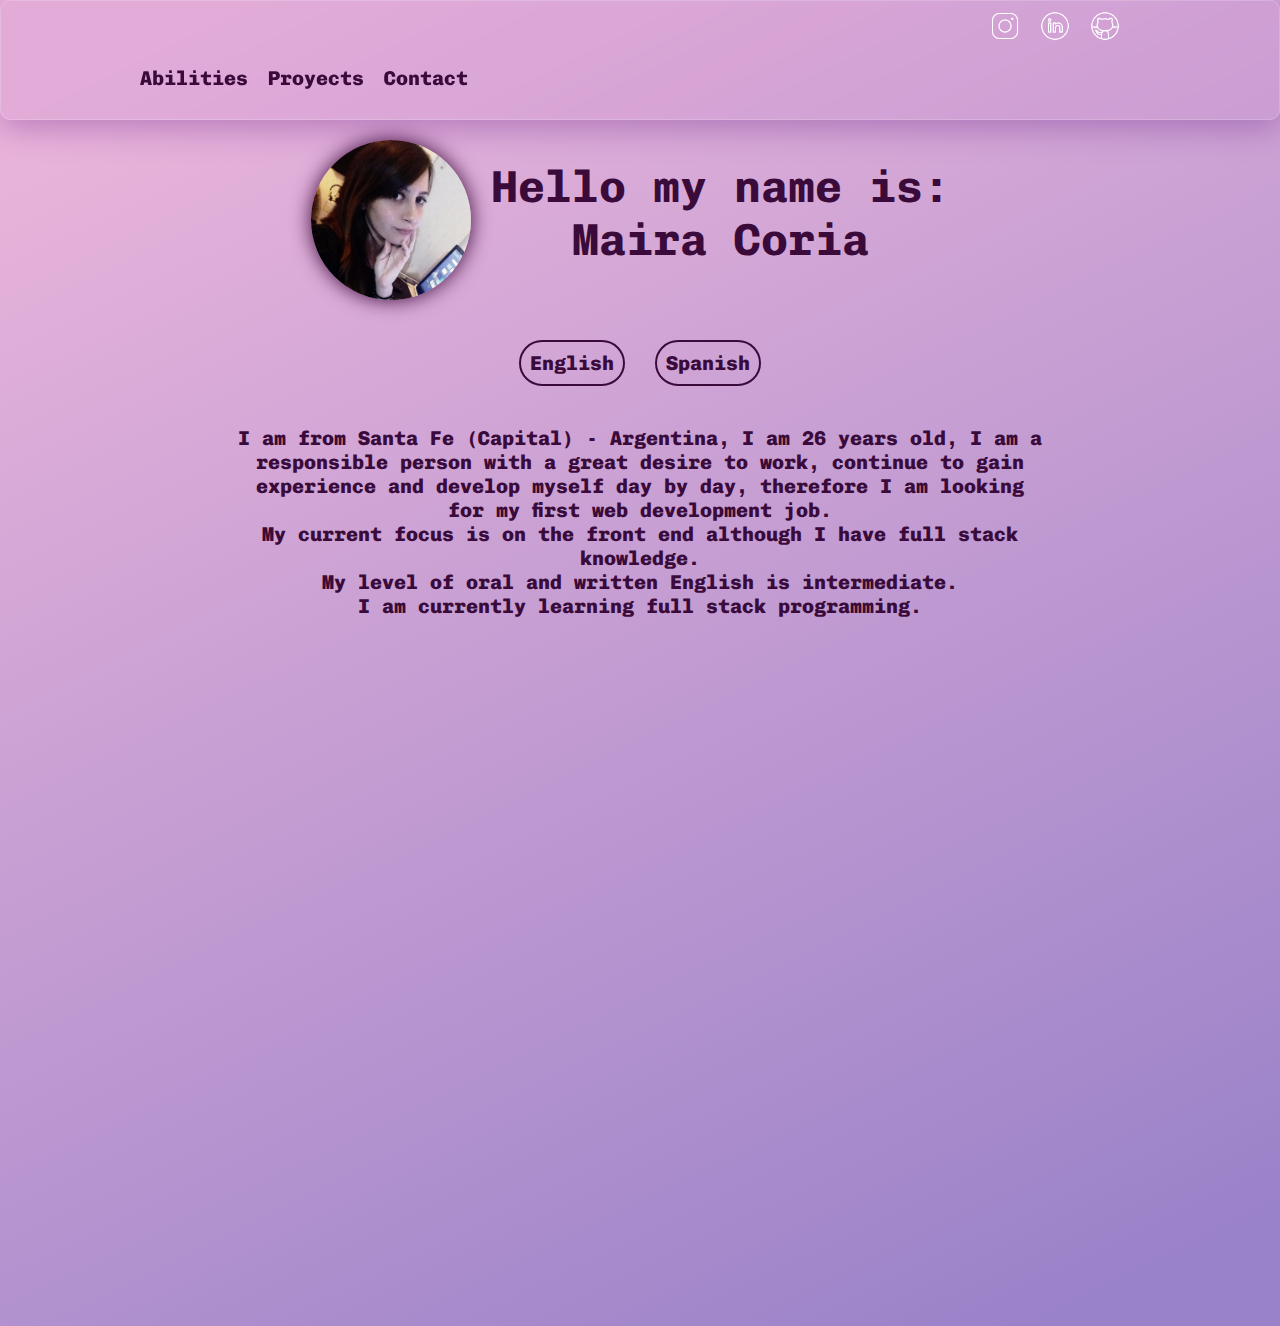
<file: index.html>
<!DOCTYPE html>
<html lang="en">

<head>
    <meta charset="UTF-8">
    <meta http-equiv="X-UA-Compatible" content="IE=edge">
    <meta name="viewport" content="width=device-width, initial-scale=1.0">
    <link type="text/css" href="css/header.css" rel="stylesheet">
    <link type="text/css" href="css/me.css" rel="stylesheet">
    <script defer src="js/js.js"></script>
    <title>Mai Porfolio</title>
</head>

<body>

    <header class="header">
        <div class="container-social">
            <ul class="social-media">
                <li><a href="https://www.instagram.com/darling.sport/" target="_blank"><img
                            src="img/icons8-instagram-50.png" width="30px" height="30px" alt="Instagram"></a>
                </li>
                <li><a href="https://www.linkedin.com/in/maira-coria-81844918a/" target="_blank"><img
                            src="img/icons8-linkedin-circled-50.png" width="30px" height="30px" alt="Linkeding"></a>
                </li>
                <li><a class="pointer" href="https://github.com/mai1209" target="_blank"><img
                            src="img/icons8-github-50.png" width="30px" height="30px" alt="GitHub"></a>
                </li>

            </ul>
        </div>
        <div class="container-menu">
            <ul class="nav-menu">
                <li><a class="Abilities " href="abilities.html">Abilities</a></li>
                <li><a class="Proyects" href="work.html">Proyects</a></li>
                <li><a class="Contact" href="contact.html">Contact</a></li>
            </ul>
        </div>

    </header>
    <div class="foto-container">
        <img class="foto" src="img//foto6.png">
        <h1 class="title">Hello my name is:<br>
            Maira Coria
        </h1>

    </div>

    <div class="boton">
        <a href="#" class="btn button1"> English</a>
        <a href="#" class="btn button2"> Spanish</a>
    </div>

    <div class="background">
        <div class="me">
            <p class="text1">I am from Santa Fe (Capital) - Argentina, I am 26 years old, I am a responsible person with
                a great
                desire to work, continue to gain experience and develop myself day by day, therefore I am looking for my
                first web development job.<br>
                My current focus is on the front end although I have full stack knowledge.<br>
                My level of oral and written English is intermediate.<br>
                I am currently learning full stack programming.<br></p>
        </div>
    </div>





</body>

</html>
</file>
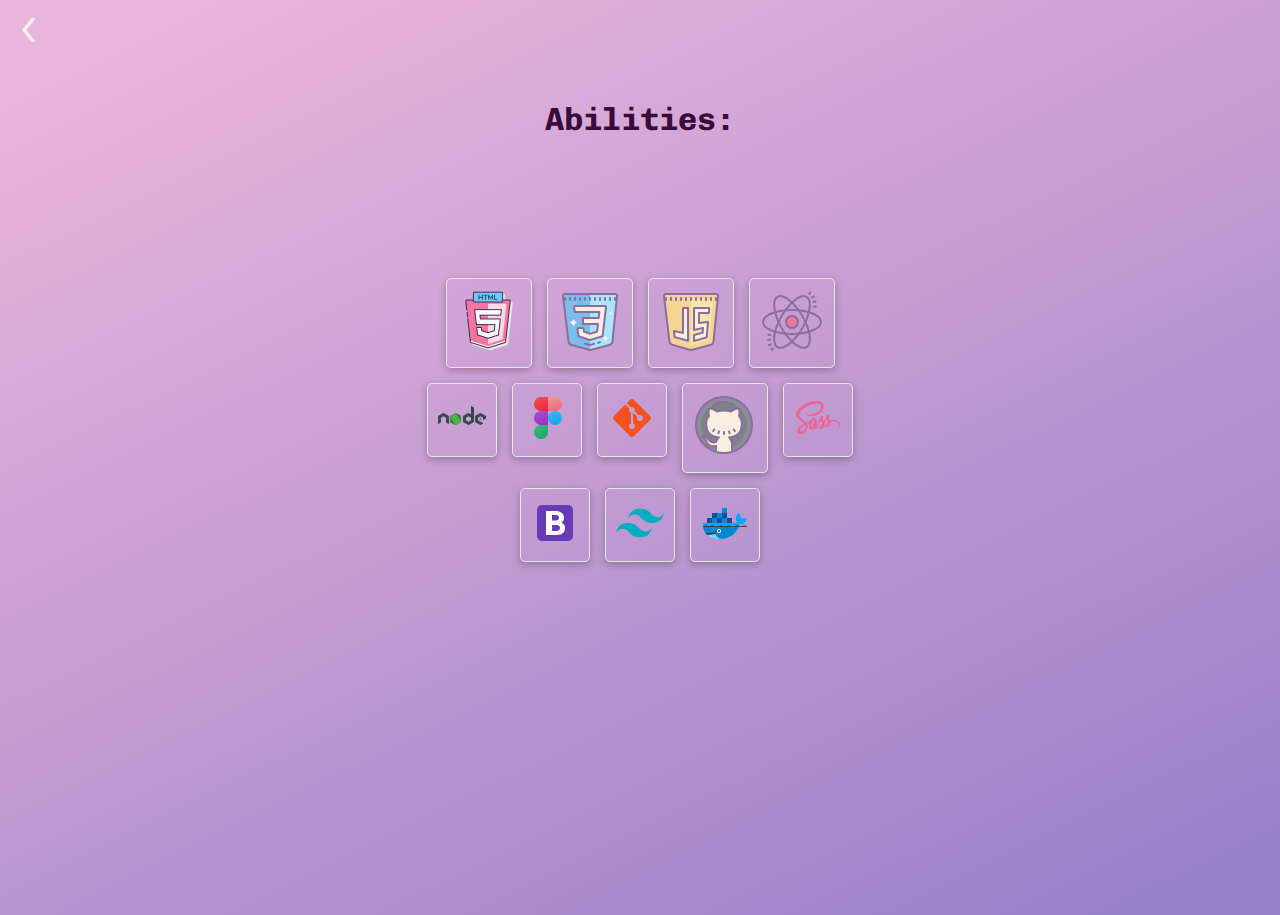
<file: abilities.html>
<!DOCTYPE html>
<html lang="en">
<head>
    <meta charset="UTF-8">
    <meta http-equiv="X-UA-Compatible" content="IE=edge">
    <meta name="viewport" content="width=device-width, initial-scale=1.0">
    <link type="text/css" href="css/abilities.css" rel="stylesheet">
    <title>Document</title>
</head>
<body>
    <div class="button">
        <a class="btn" href="index.html"><img class="btn" src="img/icons8-galón-izquierdo-30.png"></a>
    </div>
   <div class="abilities">
    <h1>Abilities:</h1>
    <ul>
        <li><img src="img/icons8-html-5-64.png " alt="html"></li>
        <li><img src="img/icons8-css3-64.png" alt="css"></li>
        <li><img src="img/icons8-logotipo-de-javascript-64.png" alt="JS"></li>
        <li><img src="img/icons8-reaccionar-64.png" alt="bootstrap"></li>
        <li><img src="img/icons8-nodejs-48.png" alt="nodejs"></li>
        <li><img src="img/icons8-figma-48.png" alt="figma"></li>
        <li><img src="img/icons8-git-48.png" alt="git"></li>
        <li><img src="img/icons8-github-64.png" alt="github"></li>
        <li><img src="img/icons8-sass-48.png" alt="sass"></li>
        <li><img src="img/icons8-oreja-48.png" alt=""></li>
        <li><img src="img/icons8-tailwindcss-48.png" alt="tailwind"></li>
        <li><img src="img/icons8-estibador-48.png" alt=""></li>
        
    </ul>
   </div> 
</body>
</html>
</file>
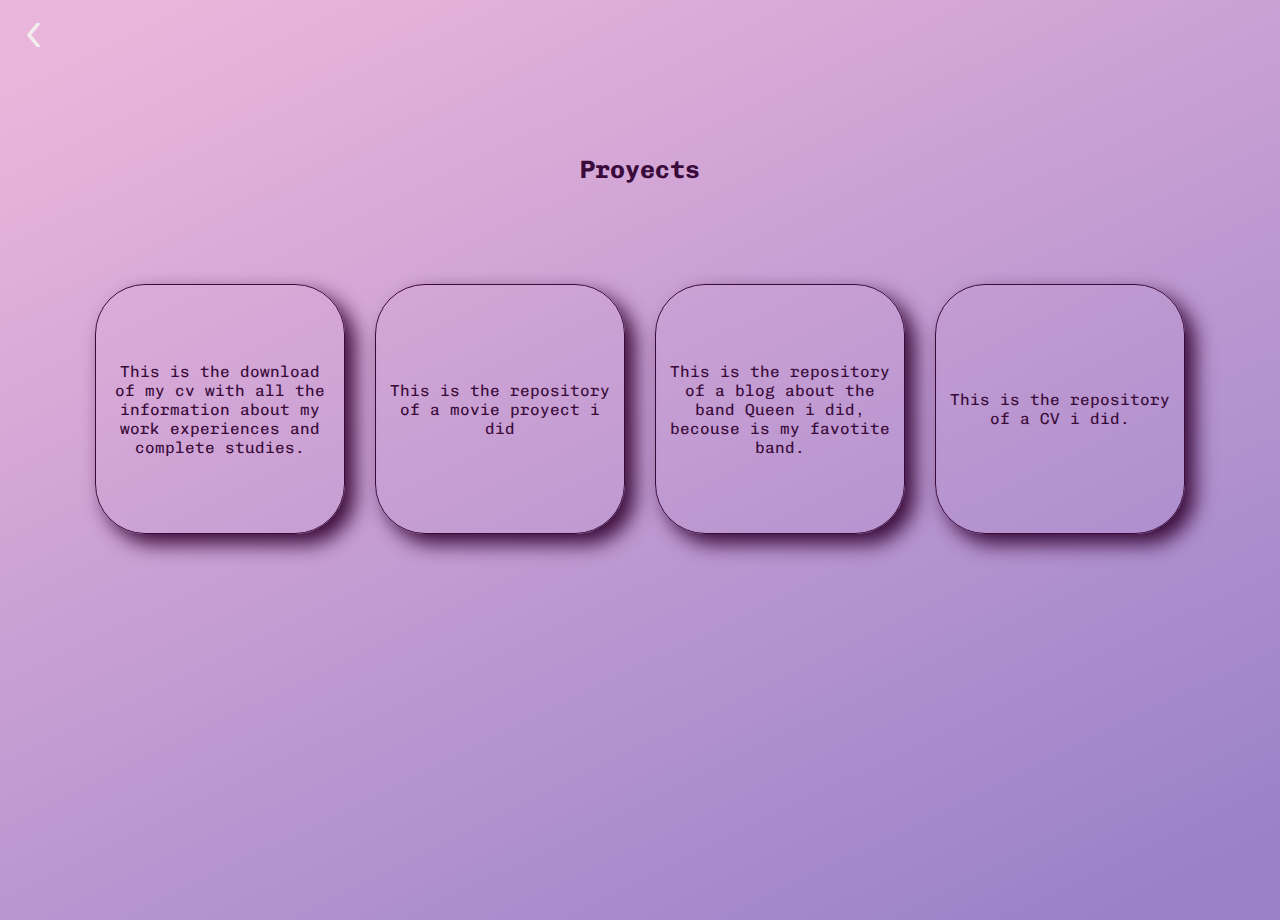
<file: work.html>
<!DOCTYPE html>
<html lang="en">

<head>
    <meta charset="UTF-8">
    <meta http-equiv="X-UA-Compatible" content="IE=edge">
    <meta name="viewport" content="width=device-width, initial-scale=1.0">
    <link type="text/css" href="css/work.css" rel="stylesheet">
    <title>Document</title>
</head>

<body>

    <div class="button">
        <a class="btn" href="index.html"><img class="btn" src="img/icons8-galón-izquierdo-30.png"></a>
        <h1 class="title" >Proyects</h1>
        <div class="coming">
            
            <div class="cv">
                <p>
                    This is the download of my cv with all the information about my work experiences and
                    complete studies.
                </p>
                <div class="cv-info contenedor2">
                    <a class="cv-info" download="CVmai2023" href="img/CVMai2023.pdf">Dawnload the CV</a>
                </div>

            </div>
            <div class="movie">
                <p>This is the repository of a movie proyect i did </p>
                <div class="movie-info contenedor4">
                    <a class="movie-info" href="https://github.com/mai1209/tpmovie-react" target="_blank">Github project movies</a>
                </div>

            </div>

            <div class="blog">
                <p>
                  This is the repository of a blog about the band Queen i did, becouse is my favotite band.  
                </p>
                <div class="blog-info contenedor5">
                    <a class="blog-info" href="https://github.com/mai1209/trabajo1" target="_blank">Github blog Queen</a>
                </div>

            </div>

            <div class="CV2">
                <p>
                  This is the repository of a CV i did. 
                </p>
                <div class="CV2-info contenedor6">
                    <a class="blog-info" href="https://maira-cv.netlify.app/" target="_blank">CV page</a>
                </div>

            </div>

        </div>
    </div>

</body>

</html>
</file>
<file: css/header.css>
@import url('https://fonts.googleapis.com/css2?family=Caveat:wght@500&family=Chivo+Mono:ital,wght@1,300&family=Fira+Sans&family=Inter&family=Island+Moments&family=Noto+Sans:ital@1&family=Playfair+Display:ital,wght@1,400;1,500&family=Raleway:ital,wght@0,400;1,300&family=Roboto:wght@300&display=swap');




* {
    margin: 0;
    padding: 0;
    box-sizing: border-box;
    font-family: 'Chivo Mono', monospace;
    cursor: url("../img/cursor2.png") 10 5, pointer;
}


header {
    display: flex;
    flex-direction: column;
    width: 100%;
    height: 120px;
    margin-bottom: 10px;
    background: rgba(195, 135, 204, 0.2);
    box-shadow: 0 8px 32px 0 rgba(102, 31, 135, 0.37);
    backdrop-filter: blur(5px);
    -webkit-backdrop-filter: blur(5px);
    border-radius: 10px;
    border: 1px solid rgba(255, 255, 255, 0.18);
    position: fixed;

}



li,
a {
    list-style: none;
    color: #3a0b3a;
    text-decoration: none;
    padding: 5px;
    cursor: pointer;
    font-size: 15px;
    font-weight: 800;
    cursor: url("../img/pointer.png") 10 5, pointer;

}

.nav-menu a:hover {
    border: solid 3px #d141d1;
    transition: 0.3s;
}


img {

    color: aliceblue;
    cursor: url("../img/pointer.png") 10 5, pointer;
}

.social-media {
    display: flex;
    justify-content: flex-end;
    max-width: 980px;
    margin: auto;
    padding-top: 5px;


}


.nav-menu {
    display: flex;
    max-width: 1020px;
    margin: auto;

}

.container-menu {
    padding-top: 10px;
}



@media (min-width:980px) {


    a {

        font-size: 20px;
        font-weight: 800;

    }
}
</file>
<file: css/me.css>
@import url('https://fonts.googleapis.com/css2?family=Caveat:wght@500&family=Chivo+Mono:ital,wght@1,300&family=Fira+Sans&family=Inter&family=Island+Moments&family=Noto+Sans:ital@1&family=Playfair+Display:ital,wght@1,400;1,500&family=Raleway:ital,wght@0,400;1,300&family=Roboto:wght@300&display=swap');



* {
  margin: 0;
  padding: 0;
  box-sizing: border-box;
  font-family: 'Chivo Mono', monospace;
  cursor: url("../img/cursor2.png" ) 10 5 , pointer;

  

}



body {
  background:
    linear-gradient(334deg, rgb(154, 130, 201) 0% 6.00%, rgb(234, 181, 219) 94.00% 100%);
  background-repeat: no-repeat;
  background-size: cover;
  background-attachment: scroll;
  background-position: center;
 
 

}

.background {
 
  margin: auto;
  height: 100vh;


}

.text1 {
  
  color:#3a0b3a;
  margin: auto;
  max-width: 90vh;
  text-align: center;
}

.me-spanish {
  display: none;
}

.title {
  color: #3a0b3a;
  text-align: center;
  font-size: 25px;
  padding: 20px;

  animation: mover2 3s ;
}



.boton {
  display: flex;
  justify-content: center;
  padding: 40px;
  gap: 30px;
  
}

.btn{
  border: 2px solid #3a0b3a;
  border-radius: 50px;
  padding: 9px;
}

.btn:hover{
  color:#d141d1;
}



.foto{
  width: 90px;
  height: 90px;
  border-radius: 90px;
  
  box-shadow: 0px 0px 20px  #3a0b3a;

  animation: mover 3s ;
 

}

.foto-container{
  padding-top: 140px;
  display: flex;
  justify-content: center;
}

@keyframes mover {
  0% {
    transform: translatex(300%);
    
  }

  100% {
    transform: translatex(0);
    
  }
}


@keyframes mover2 {
  0% {
    transform: translatex(-40%);
    color: rgba(255, 255, 255, 0.842); 
  }

  100% {
    transform: translatex(0);
    
  }
}

@media (min-width:980px) {
  .me {
    font-size: 20px;
    font-weight: 800;
    
  }

  .title {
    font-size: 45px;
  }

  .foto{
    width: 160px ;
    height: 160px;
  }
  


}
</file>
<file: css/abilities.css>
@import url('https://fonts.googleapis.com/css2?family=Caveat:wght@500&family=Chivo+Mono:ital,wght@1,300&family=Fira+Sans&family=Inter&family=Island+Moments&family=Noto+Sans:ital@1&family=Playfair+Display:ital,wght@1,400;1,500&family=Raleway:ital,wght@0,400;1,300&family=Roboto:wght@300&display=swap');




* {
  margin: 0;
  padding: 0;
  box-sizing: border-box;
  font-family: 'Chivo Mono', monospace;
  cursor: url("../img/cursor2.png" ) 10 5 , pointer;
}



.button{
  display: flex;
  justify-content: flex-start;
  margin: 15px;
  
}





a {
  text-decoration: none;
  font-size: 20px;
  font-weight: 500;
}

body {
  background:
    linear-gradient(334deg, rgb(154, 130, 201) 0% 6.00%, rgb(234, 181, 219) 94.00% 100%);
  background-repeat: no-repeat;
  background-size: cover;
  background-attachment: scroll;
  background-position: center;
  height: 100vh;
  color:  #3a0b3a;


}

h1{

 text-align: center;
 margin: 50px;

}



ul {
 display: flex;
 flex-wrap: wrap;
 margin: auto;
 padding-top: 10vh;
 max-width: 90vh;
 justify-content: center;
 gap: 15px;

}



li {
  display: inline-block;
  text-align: center;
  padding: 10px;
  border: solid 1px rgb(230, 230, 230);
  border-radius: 5px;
  box-shadow: 0 2px 10px rgba(0, 0, 0, 0.16), 0 3px 6px rgba(0, 0, 0, 0.1);
  text-decoration: none;
  transition: 0.3s ease all;
  height: fit-content;
  
 }

li:hover{
 -webkit-transform: rotate(360deg);transform: rotate(360deg);
 
}
 img{
  cursor: url("../img/pointer.png" ) 10 5 , pointer;
 }
 


.btn{
  
  cursor: url("../img/pointer.png" ) 10 5 , pointer;
}



@media (min-width:980px) {
  ul {
    height: 350px;
    width: 450px;

  }

 

}
</file>
<file: css/work.css>
@import url('https://fonts.googleapis.com/css2?family=Caveat:wght@500&family=Chivo+Mono:ital,wght@1,300&family=Fira+Sans&family=Inter&family=Island+Moments&family=Noto+Sans:ital@1&family=Playfair+Display:ital,wght@1,400;1,500&family=Raleway:ital,wght@0,400;1,300&family=Roboto:wght@300&display=swap');


 * {
   margin: 0;
   padding: 0;
   box-sizing: border-box;
   font-family: 'Chivo Mono', monospace;
   cursor: url("../img/cursor2.png") 10 5, pointer;
 }

 body {
   background:
     linear-gradient(334deg, rgb(154, 130, 201) 0% 6.00%, rgb(234, 181, 219) 94.00% 100%);
   background-repeat: no-repeat;
   background-size: cover;
   background-attachment:scroll;
   height: 100vh;
   background-position: center;
   color: #3a0b3a;
   
   


 }

 .coming {
   display: flex;
   justify-content: center;
   flex-wrap: wrap;
   align-items: center;
   gap: 30px;
  




 }

 .button {
   display: flex;
   justify-content: flex-start;
   flex-direction: column;
   margin: 20px;


 }

 .btn {
   cursor: url("../img/pointer.png") 10 5, pointer;
 }


 .cv,
 .movie,
 .blog,
 .CV2{
   border: 1px solid #3a0b3a;
   border-radius: 50px;
   box-shadow: 10px 10px 20px #3a0b3a;
   height: 250px;
   width: 250px;
   display: flex;
   align-items: center;
   justify-content: center;
   text-align: center;
   padding: 10px;
   position: relative;
   


 }

 .cv-info,
 .movie-info,
 .blog-info,
 .CV2-info{
   height: 250px;
   width: 250px;
   display: flex;
   align-items: center;
   justify-content: center;
   text-align: center;
   cursor: url("../img/pointer.png") 10 5, pointer;
   color: aliceblue;
 }


 .contenedor2,
 .contenedor4,
 .contenedor5,
 .contenedor6 {
   border: 1px solid #3a0b3a;
   border-radius: 50px;
   box-shadow: 10px 10px 20px #3a0b3a;
   position: absolute;
   top: 0;
   height: 100%;
   width: 100%;
   background-color: #3a0b3ae0;
   transition: all 500ms ease-out;
   opacity: 0;
   visibility: hidden;
  

 }


 .cv:hover>.contenedor2 {
   opacity: 1;
   visibility: visible;
   color: antiquewhite;
   
}

 .movie:hover>.contenedor4 {
   opacity: 1;
   visibility: visible;
   color: antiquewhite;
 } 
 
 .blog:hover>.contenedor5 {
  opacity: 1;
  visibility: visible;
  color: antiquewhite;
}

.CV2:hover>.contenedor6{
  opacity: 1;
  visibility: visible;
  color: antiquewhite;
}

 .title {
   color: #3a0b3a;
   text-align: center;
   font-size: 25px;
   padding: 100px;
 }

 @media (max-width:980px) {
  body{
    height: 100%;
  }

 

}
</file>
